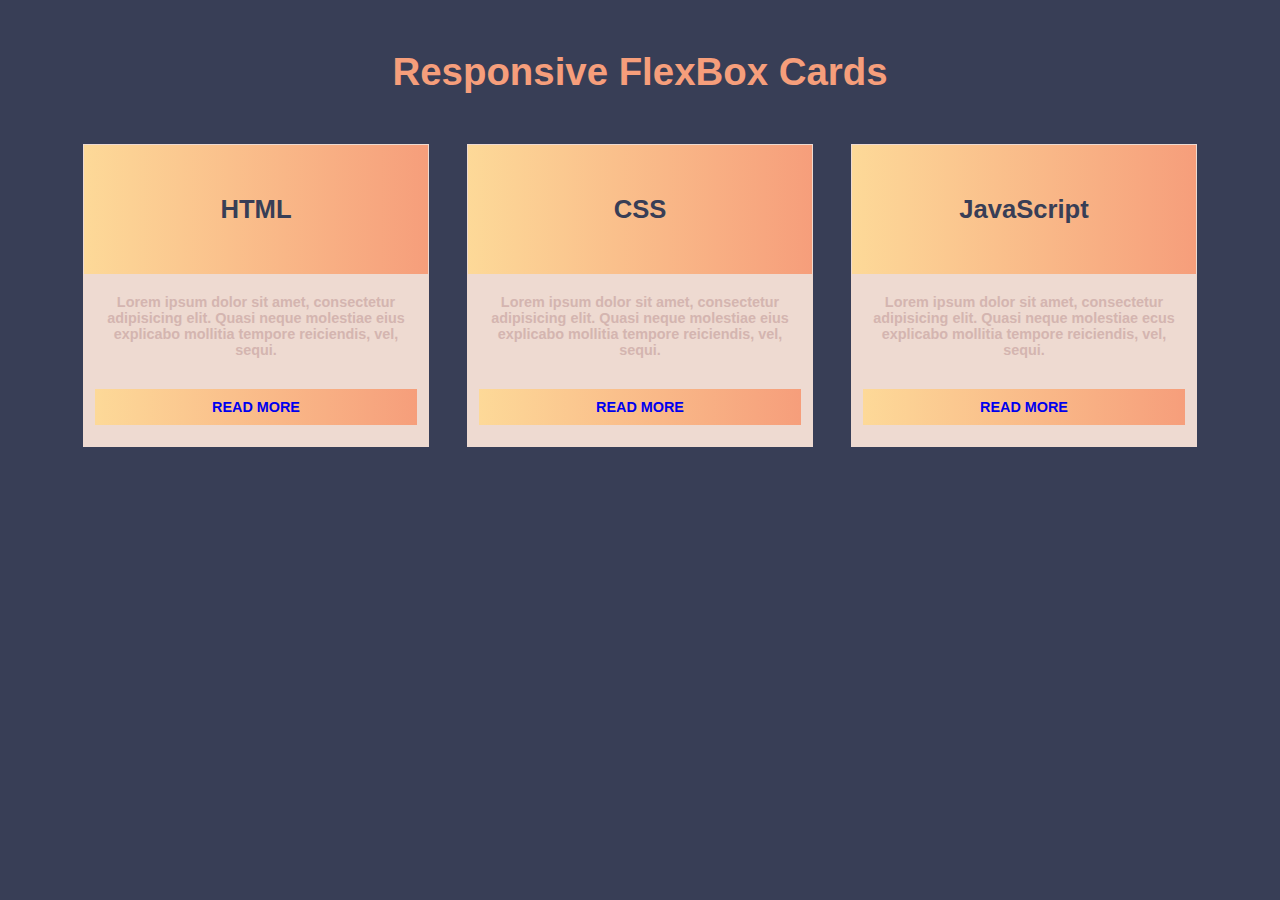
<file: responsive-flexbox-cards/index.html>
<!DOCTYPE html>
<html lang="en">
  <head>
    <meta charset="UTF-8" />
    <meta name="viewport" content="width=device-width, initial-scale=1.0" />
    <link rel="stylesheet" href="style.css" />
    <title>Responsive FlexBox Cards</title>
  </head>
  <body>
    <div class="container">
      <div class="title">
        <h1>Responsive FlexBox Cards</h1>
      </div>
      <div class="cards-container">
        <div class="card">
          <div class="card-title">
              <h1> HTML</h1>
            </div>
          <div class="card-items">
            <p>
              Lorem ipsum dolor sit amet, consectetur adipisicing elit. Quasi
              neque molestiae eius explicabo mollitia tempore reiciendis, vel,
              sequi.
            </p>
            <a href="#" class="btn">read more</a>
          </div>
        </div>

        <div class="card">
            <div class="card-title">
                <h1> CSS</h1>
              </div>
            <div class="card-items">
              <p>
                Lorem ipsum dolor sit amet, consectetur adipisicing elit. Quasi
                neque molestiae eius explicabo mollitia tempore reiciendis, vel,
                sequi.
              </p>
              <a href="#" class="btn">read more</a>
            </div>
          </div>

          <div class="card">
            <div class="card-title">
                <h1> JavaScript</h1>
              </div>
            <div class="card-items">
              <p>
                Lorem ipsum dolor sit amet, consectetur adipisicing elit. Quasi
                neque molestiae ecus explicabo mollitia tempore reiciendis, vel,
                sequi.
              </p>
              <a href="#" class="btn">read more</a>
            </div>
          </div>
      
    </div>
  </body>
</html>
</file>
<file: responsive-flexbox-cards/style.css>
* {
  padding: 0;
  margin: 0;
  box-sizing: border-box;
}

body {
  font-family: sans-serif;
  background-color: #383e56;
}

.container {
  width: 90%;
  margin: 50px auto;
}

.title {
  text-align: center;
  color: #f69e7b;
  font-size: 1.2em;
  margin-bottom: 50px;
}

.cards-container {
  display: flex;
  flex-direction: row;
  justify-content: space-around;
  flex-flow: wrap;
}

.card {
  width: 30%;
  border: 1px solid #eedad1;
  color: #fff;
  margin-bottom: 50px;
  transition: 0.3s;
}

.card-title {
  text-align: center;
  font-size: 0.8em;
  background: linear-gradient(to right, #fdd998, #f69e7b);
  color: #383e56;
  padding: 50px 10px;
}

.card-items {
  text-align: center;
  padding: 20px 10px;
  font-size: 0.9em;
  font-weight: bold;
  background-color: #eedad1;
  color: #d4b5b0;
}

.card-items .btn {
  display: block;
  text-decoration: none;
  text-transform: uppercase;
  text-align: center;
  border: 1px solid #eedad1;
  background: linear-gradient(to right, #fdd998, #f69e7b);
  padding: 10px 5px;
  margin-top: 30px;
}

.card:hover {
  transform: scale(1.05);
}

@media screen and (max-width: 1000px) {
  .card {
    width: 40%;
  }
}

@media screen and (max-width: 620px) {
  .container {
    width: 100%;
  }

  .title {
    font-size: 1em;
    padding: 20px;
  }

  .card {
    width: 60%;
  }
}
</file>
